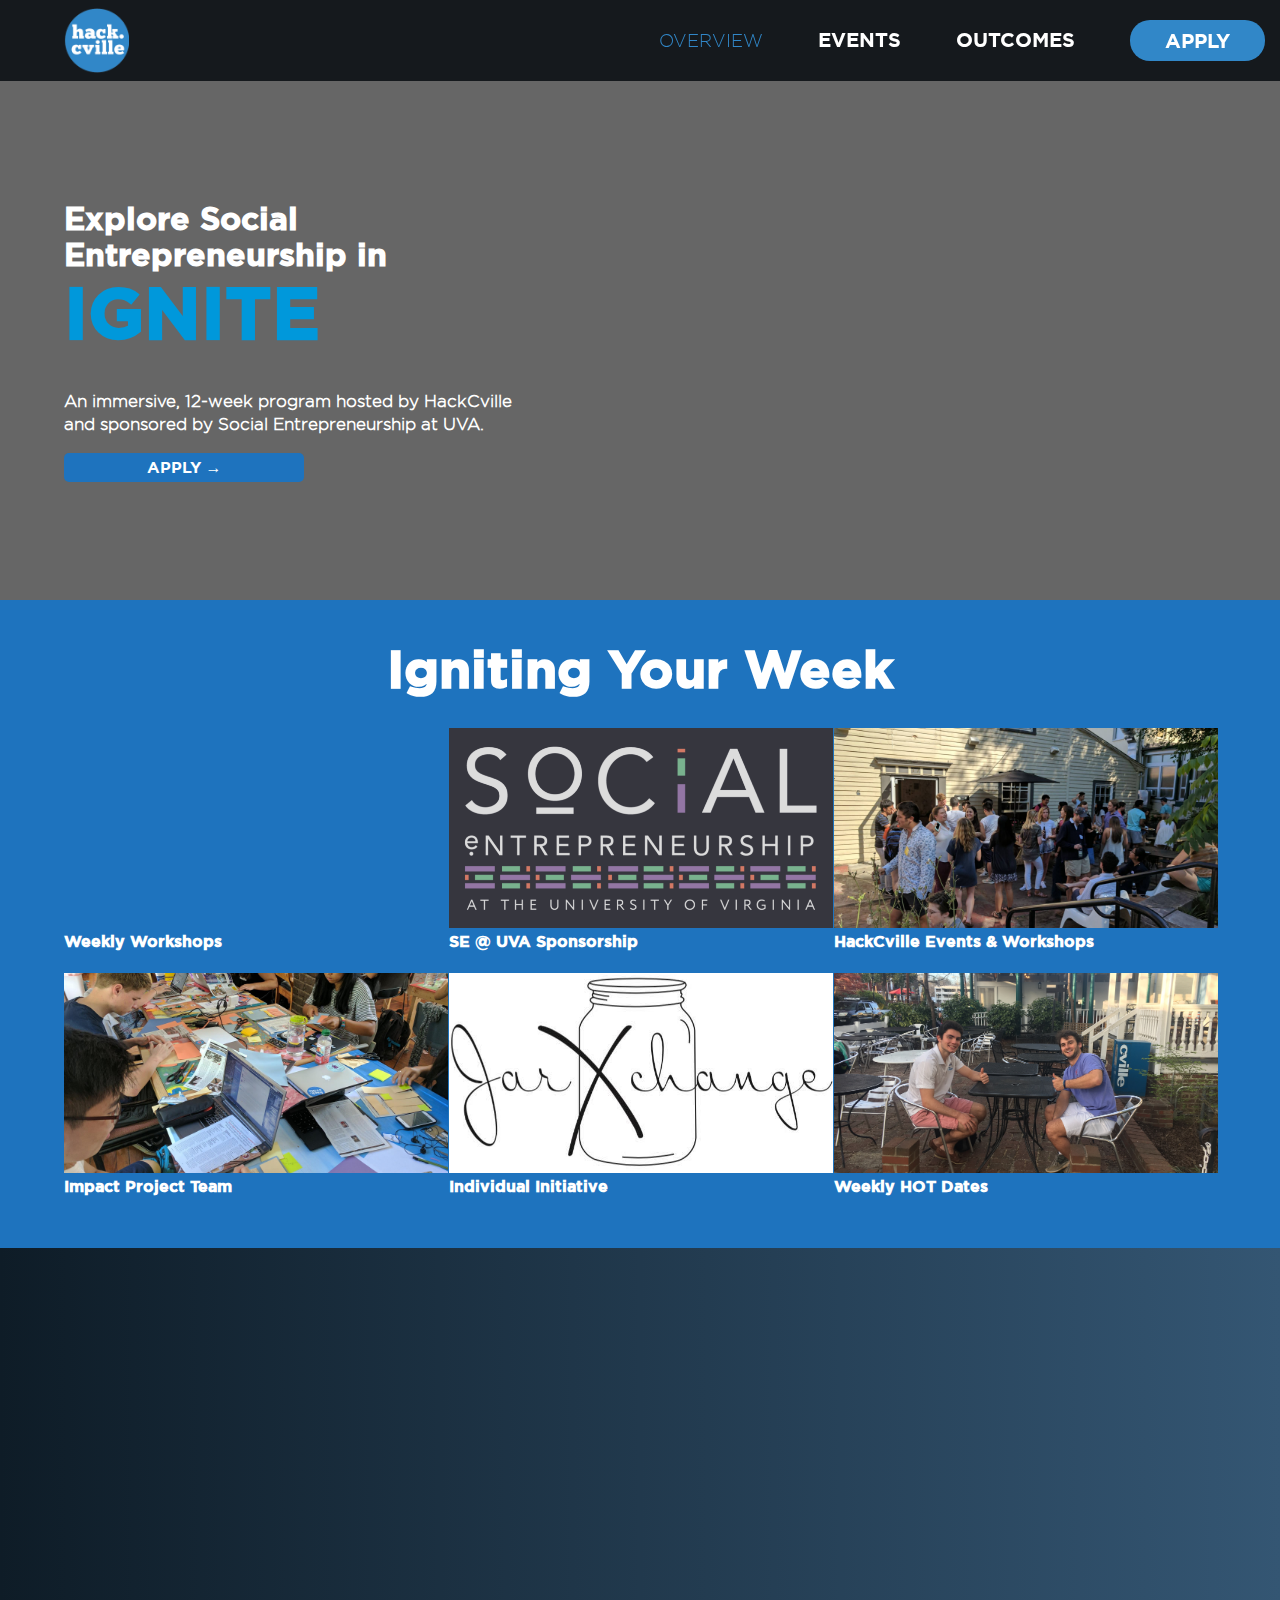
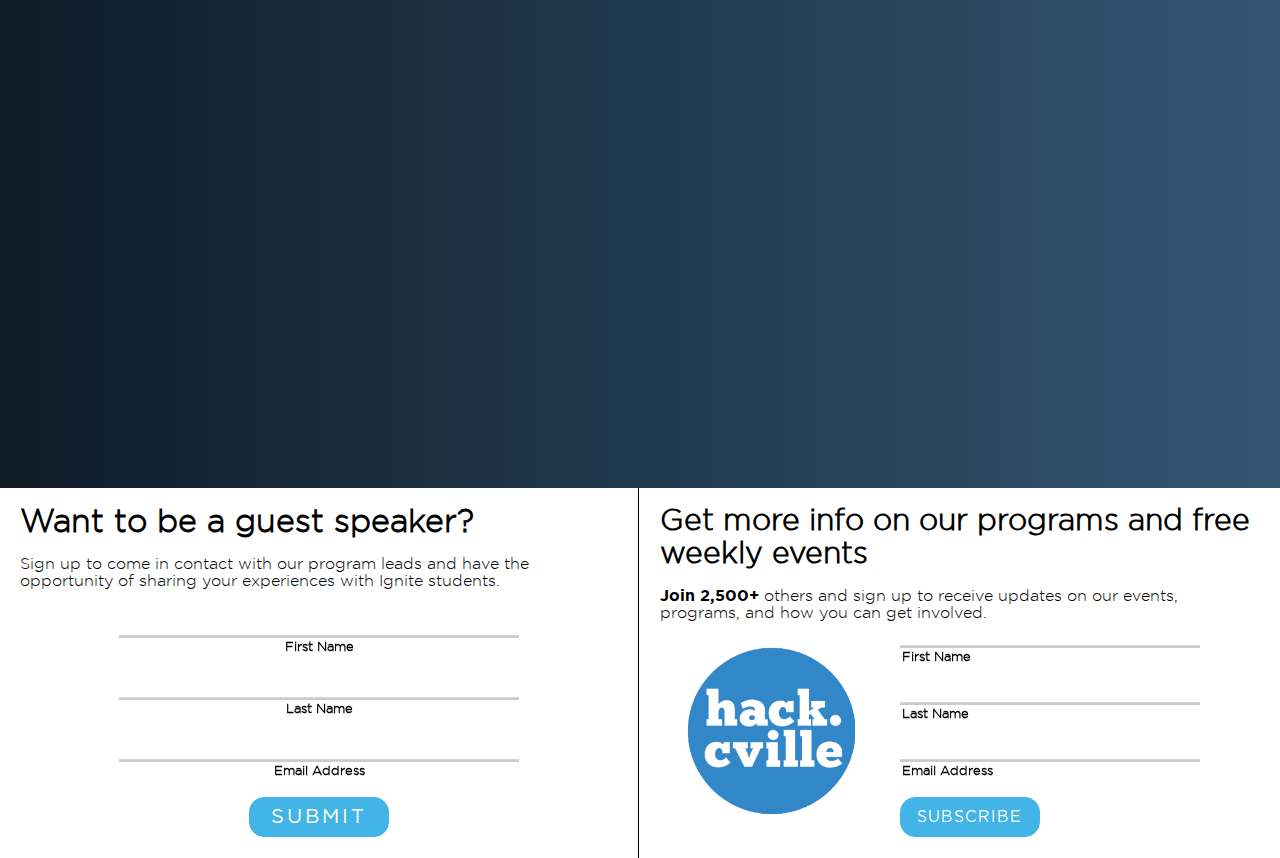
<file: index.html>
<!DOCTYPE html>
<html>
<head>
	<meta charset="UTF-8" />
	<meta name="viewport" content="width=device-width, initial-scale=1">
	<link rel='stylesheet' href='styles.css' type='text/css' />
	<script src="https://ajax.googleapis.com/ajax/libs/jquery/2.1.1/jquery.min.js"></script>
	<script src="https://maxcdn.bootstrapcdn.com/bootstrap/3.3.7/js/bootstrap.min.js"></script>
	<script src="animations.js"></script>
	<title>Ignite: HackCville's Social Entrepreneurship Program</title>
	<meta name="keywords" content="hackcville Ignite social entrepreneurship program school education startup industry experience expertise career SE@UVA charlottesville cville uva virginia university">
	<meta name="description" content="HackCville and SE@UVA join forces to host an immersive 12 week social entrepreneurship program.">
	<meta property="og:title" content="Interested in Social Entrepreneurship? Apply for Ignite!" />
	<meta property="og:type" content="website" />
	<meta property="og:url" content="https://www.wireframewebsites.com/dorfriedman/ignite/"/>
	<meta property="og:image" content="http://1qjqp144udvjh172yr0eqox1.wpengine.netdna-cdn.com/wp-content/uploads/2014/05/IMG_0220-e1483457052138.jpg">
	<meta property="og:image:width" content = "2449" />
	<meta property="og:image:height" content = "1663" />
	<script>
		  (function(i,s,o,g,r,a,m){i['GoogleAnalyticsObject']=r;i[r]=i[r]||function(){
		  (i[r].q=i[r].q||[]).push(arguments)},i[r].l=1*new Date();a=s.createElement(o),
		  m=s.getElementsByTagName(o)[0];a.async=1;a.src=g;m.parentNode.insertBefore(a,m)
		  })(window,document,'script','https://www.google-analytics.com/analytics.js','ga');

		  ga('create', 'UA-100958819-1', 'auto');
		  ga('send', 'pageview');	

	</script>

</head>
<body>
	<ul class="navbar">
		<li style="float: left"><a href="http://hackcville.com/" class="logo"></a></li>
		<li class="tabs"><button class="applybtn" onClick="parent.location='apply.html'"><span class="text">APPLY</span></button></li>
		<li class="tabs"><button class="navbuttons" onClick="parent.location='alumni.html'"><span class="text">OUTCOMES</span></button></li>
		<li class="tabs"><button class="navbuttons" onClick="parent.location='events.html'"><span class="text">EVENTS</span></button></li>
		<li class="tabs"><button class="navbuttons" onClick="parent.location='index.html'"><span class="text"><span class="blue-link">OVERVIEW</span></span></button></li>
		<li name="ddn" class="dropdown"><button class="dropbtn"></button><div class="content"><a href="index.html">OVERVIEW</a><a href="events.html">EVENTS</a><a href="alumni.html">OUTCOMES</a><a href="apply.html">APPLY</a></div></li>
	</ul>
	<div class="overlay"></div>
	<div class="home"></div>
	<div class="container hero">
		<div class="grid__col grid__col--5-of-12 title-main">
			<h1 class="hero-title">Explore Social<br>Entrepreneurship in<br><span class=strong>Ignite</span></h1>
			<h3>An immersive, 12-week program hosted by HackCville and sponsored by Social Entrepreneurship at UVA.</h3>
			<a class="applyref" href="apply.html"><div class="apply-button big">
				apply &#8594;
			</div></a>
		</div>
	</div>


	  <div class="curriculum">
	<div class="container sixDesc">
		<div class="grid__col grid__col--3-of-5 grid__col--centered">
			<h1 class="curriculum-title">Igniting Your Week</h1>
		</div>

		<div class="grid__col grid__col--1-of-3 row-image one-a">
			<span class="text-content"><span>Spend time each week learning from inspiring student leaders and guest lecturers. Meet the instructors &#8594;</span></span>
			<h4 class="row-caption">Weekly Workshops</h4>
		</div>
		<div class="grid__col grid__col--1-of-3 row-image two-a">
			<span class="text-content"><span><a href="http://seatuva.org/">Events hosted through SE @ UVA are open to all of our students, during the semester you are required to attend at least one. Check out SE @ UVA &#8594;</a></span></span>
			<h4 class="row-caption">SE @ UVA Sponsorship</h4>
		</div>
		<div class="grid__col grid__col--1-of-3 row-image two-b">
			<span class="text-content"><span><a href="events.html">HackCville hosts multiple events each week on a huge variety of different topics. You are expected to attend two during the course, but why limit yourself! Check out HackCville Events &#8594;</a></span></span>
			<h4 class="row-caption">HackCville Events &#38; Workshops</h4>
		</div>
		<div class="grid__col grid__col--1-of-3 row-image one-b">
			<span class="text-content"><span>There are four designated project themes: the environment, food security, homelessness and health. Teams meet weekly and have the opportunity to present their work at the end of the semester.</span></span>
			<h4 class="row-caption">Impact Project Team</h4>
		</div>
		<div class="grid__col grid__col--1-of-3 row-image three-a">
			<span class="text-content"><span><a href="alumni.html">This part of the program is left entirely up to you! Find a way to give back to HackCville and your peers. Some ideas: host a workshop, plan a field trip, build something. See some examples &#8594;</a></span></span>
			<h4 class="row-caption">Individual Initiative</h4>
		</div>
		<div class="grid__col grid__col--1-of-3 row-image three-b">
			<span class="text-content"><span>What makes HackCville valuable to you are the people. You will meet with an assigned individual each week for a HOT date each week.</span></span>
			<h4 class="row-caption">Weekly HOT Dates</h4>
		</div>
	</div>
	</div>

	<div class="instrSect">
		<div class="headshot adam"></div>
		<div class="headshot kim"></div>
		<div class="headshot kendall"></div>
		<p class="instrNames adamTitle">Adam Ghazzawi</p>
		<p class="instrNames kimTitle">Kim Gollogly</p>
		<p class="instrNames kendallTitle">Kendall Jenkins</p>
		<p class="instrHeading">Meet Your<br>Instructors</p>
		<div class="textbox adamDesc"><span class="title">Program Lead</span><br><span class="subtitle">Managing Director for HackCville</span><br><br><br>Adam is a 4th-Year studying Leadership &amp; Public Policy and Middle Eastern Studies at UVA.<br><br>You can reach Adam at adam@hackcville.com.</div>
		<div class="textbox kimDesc"><span class="title">Assistant Instructor</span><br><br><br>Kim is a 4th-Year at UVA studying foreign affairs and social entrepreneurship. Kim graduated HackCville's Hustle program in Spring 2015.</div>
		<div class="textbox kendallDesc"><span class="title">Assistant Instructor</span><br><br><br>Kendall is a 4th-Year studying religious studies and social entrepreneurship at UVA. Kendall graduated HackCville's Hustle program in Fall 2015.</div>
	</div>
	<div class="footer">
		<div class="grid__col grid__col--1-of-2 footLeft"><h1 class="lHeader">Want to be a guest speaker?</h1><br><span class="footText">Sign up to come in contact with our program leads and have the opportunity of sharing your experiences with Ignite students.</span>
		<form class="lform" action="#">
			<span class="input1 input--isao">
				<input class="input__field1 input__field--isao" type="text" id="input-38" />
				<label class="input__label input__label--isao1" for="input-38" data-content="First Name">
					<span class="input__label-content input__label-content--isao1">First Name</span>
				</label>
			</span>
			<span class="input1 input--isao">
				<input class="input__field1 input__field--isao" type="text" id="input-38" />
				<label class="input__label input__label--isao1" for="input-38" data-content="Last Name">
					<span class="input__label-content input__label-content--isao1">Last Name</span>
				</label>
			</span>
			<span class="input1 input--isao">
				<input class="input__field1 input__field--isao" type="text" id="input-38" />
				<label class="input__label input__label--isao1" for="input-38" data-content="Email Address">
					<span class="input__label-content input__label-content--isao1">Email Address</span>
				</label>
			</span>
			<button type="button" class="otherProgButton centered"><span class="submitText">Submit</span><div class="check"></div></button>
		</form>
		</div>

		<div class="grid__col grid__col--1-of-2 footRight"><h1 class="rHeader">Get more info on our programs and free weekly events</h1><br><span class="footText"><span class="jointext">Join 2,500+</span> others and sign up to receive updates on our events, programs, and how you can get involved.</span>
		<div class="footlogo"></div>
		<form class="rform" action="#">
			<span class="input1 input--isao">
				<input class="input__field input__field--isao" type="text" id="input-38" />
				<label class="input__label input__label--isao" for="input-38" data-content="First Name">
					<span class="input__label-content input__label-content--isao">First Name</span>
				</label>
			</span>
			<span class="input1 input--isao">
				<input class="input__field input__field--isao" type="text" id="input-38" />
				<label class="input__label input__label--isao" for="input-38" data-content="Last Name">
					<span class="input__label-content input__label-content--isao">Last Name</span>
				</label>
			</span>
			<span class="input1 input--isao">
				<input class="input__field input__field--isao" type="text" id="input-38" />
				<label class="input__label input__label--isao" for="input-38" data-content="Email Address">
					<span class="input__label-content input__label-content--isao">Email Address</span>
				</label>
			</span>
			<button type="button" class="otherProgButton"><span class="submitText1">Subscribe</span><div class="check1"></div></button>
		</form>
		</div>
	</div>
</body>
</html>
</file>
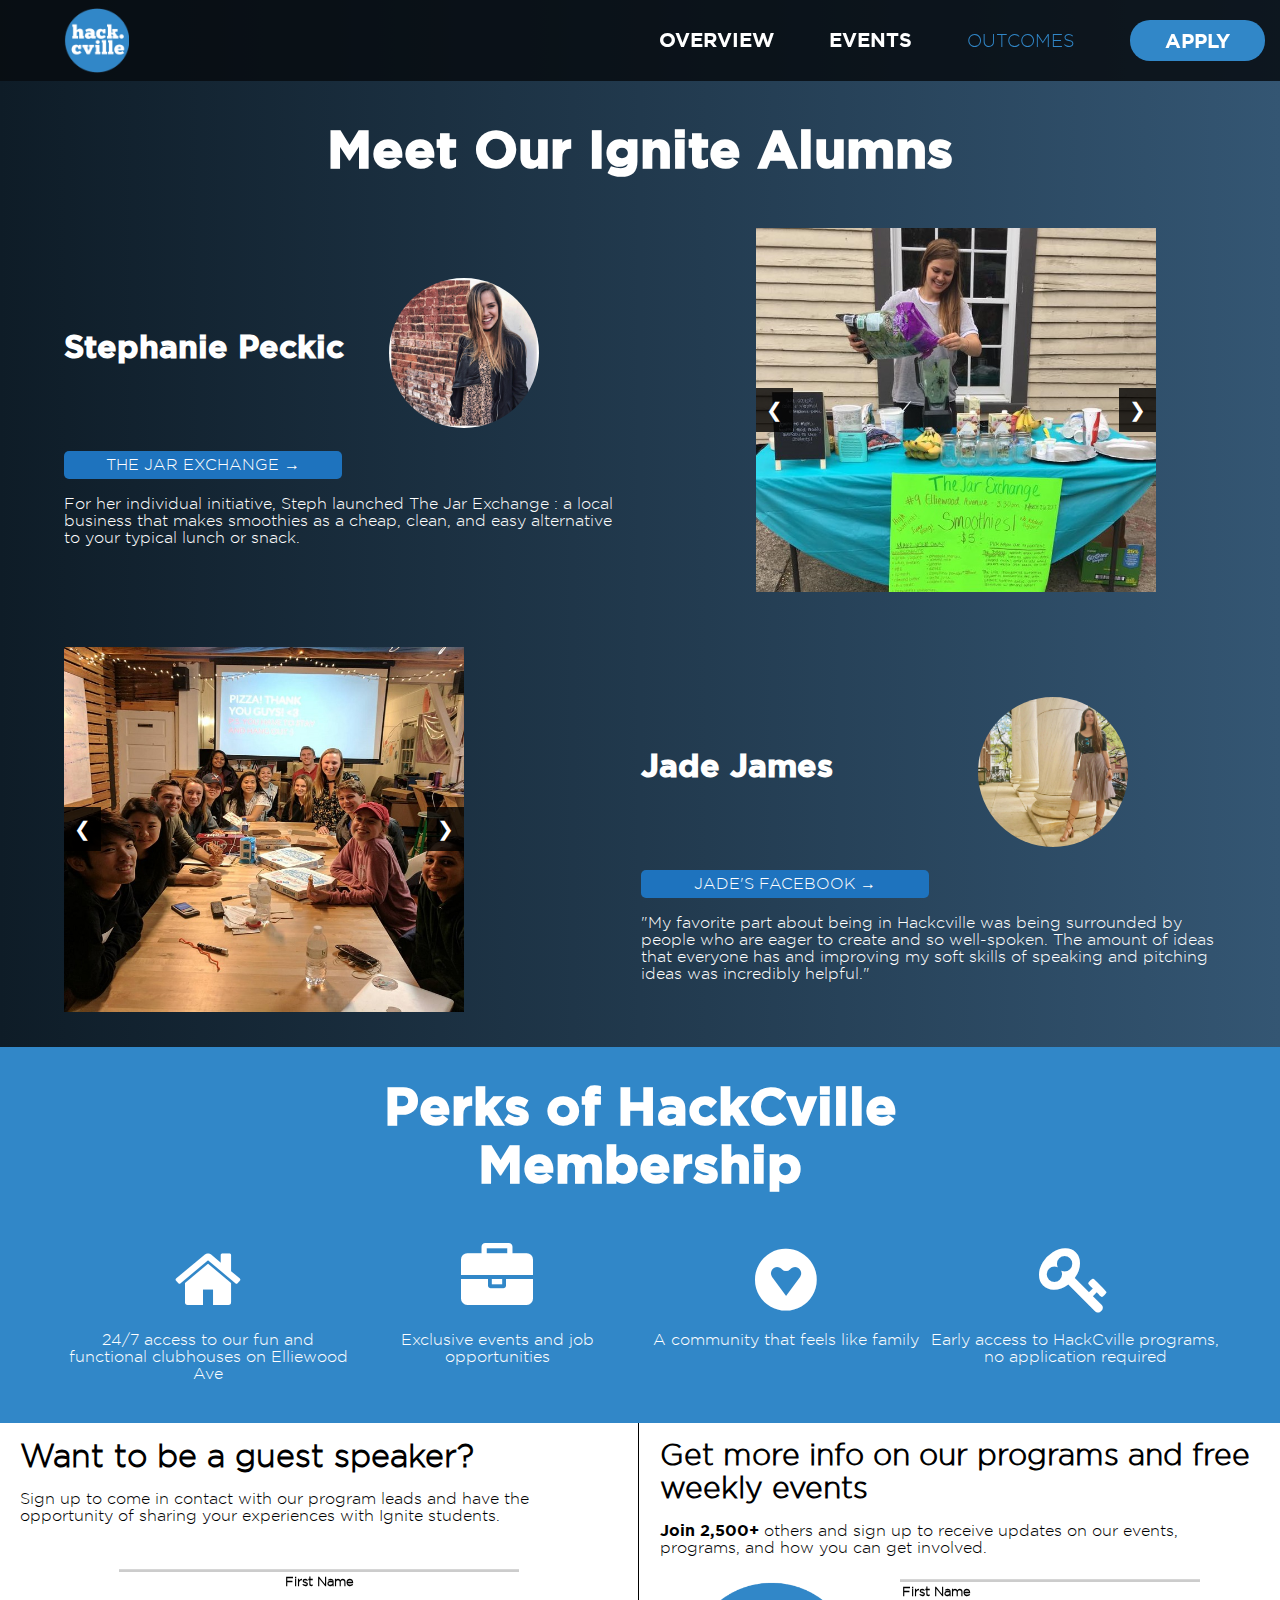
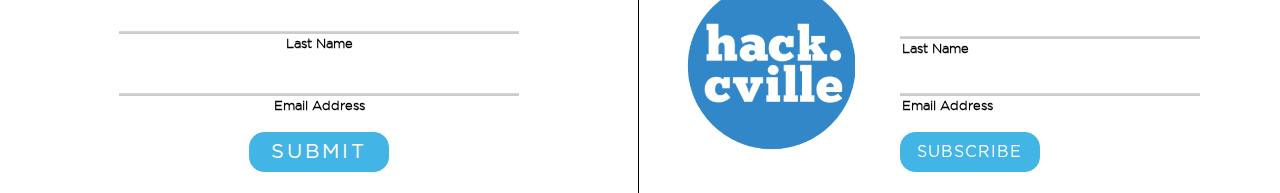
<file: alumni.html>
<!DOCTYPE html>
<html>
<head>
	<meta charset="UTF-8" />
	<link rel='stylesheet' href='styles.css' type='text/css' />
	<title>Ignite: HackCville's Social Entrepreneurship Program</title>
	<meta name="viewport" content="width=device-width, initial-scale=1">
	<link rel="stylesheet" href="https://cdnjs.cloudflare.com/ajax/libs/font-awesome/4.7.0/css/font-awesome.min.css">
	<script src="https://ajax.googleapis.com/ajax/libs/jquery/2.1.1/jquery.min.js"></script>
	<script src="https://maxcdn.bootstrapcdn.com/bootstrap/3.3.7/js/bootstrap.min.js"></script>
	<script src="animations.js"></script>
	<meta name="keywords" content="hackcville Ignite social entrepreneurship program school education startup industry experience expertise career SE@UVA charlottesville cville uva virginia university">
	<meta name="description" content="HackCville and SE@UVA join forces to host an immersive 12 week social entrepreneurship program.">
	<meta property="og:title" content="Interested in Social Entrepreneurship? Apply for Ignite!" />
	<meta property="og:type" content="website" />
	<meta property="og:url" content="https://www.wireframewebsites.com/dorfriedman/ignite/"/>
	<meta property="og:image" content="http://1qjqp144udvjh172yr0eqox1.wpengine.netdna-cdn.com/wp-content/uploads/2014/05/IMG_0220-e1483457052138.jpg">
	<meta property="og:image:width" content = "2449" />
	<meta property="og:image:height" content = "1663" />
	<script>
		  (function(i,s,o,g,r,a,m){i['GoogleAnalyticsObject']=r;i[r]=i[r]||function(){
		  (i[r].q=i[r].q||[]).push(arguments)},i[r].l=1*new Date();a=s.createElement(o),
		  m=s.getElementsByTagName(o)[0];a.async=1;a.src=g;m.parentNode.insertBefore(a,m)
		  })(window,document,'script','https://www.google-analytics.com/analytics.js','ga');

		  ga('create', 'UA-100958819-1', 'auto');
		  ga('send', 'pageview');

	</script>
</head>
<body>
	<ul class="navbar">
		<li style="float: left"><a href="http://hackcville.com/" class="logo"></a></li>
		<li class="tabs"><button class="applybtn" onClick="parent.location='apply.html'"><span class="text">APPLY</span></button></li>
		<li class="tabs"><button class="navbuttons" onClick="parent.location='alumni.html'"><span class="text"><span class="blue-link">OUTCOMES</span></span></button></li>
		<li class="tabs"><button class="navbuttons" onClick="parent.location='events.html'"><span class="text">EVENTS</span></button></li>
		<li class="tabs"><button class="navbuttons" onClick="parent.location='index.html'"><span class="text">OVERVIEW</span></button></li>
		<li class="dropdown"><button class="dropbtn"></button><div class="content"><a href="index.html">OVERVIEW</a><a href="events.html">EVENTS</a><a href="alumni.html">OUTCOMES</a><a href="apply.html">APPLY</a></div></li>
	</ul>

	<div class="alumni">
		<div class="container">
			<div class="grid__col grid__col--3-of-5 grid__col--centered">
				<h1 class="curriculum-title alumni-title">Meet Our Ignite Alumns</h1>
			</div>
			<div class="row-alumni">
				<div class="grid__col grid__col--1-of-2 row-item">
					
					<div class="grid__col grid__col--7-of-12 alumni-name">
						<h1 class="alum-name">Stephanie Peckic</h1>
					</div>
					<div class="grid__col grid__col--5-of-12 alumni-face">
						<img class="alum-face" src="images/steph.jpg"/>
					</div>
					<a class= "alumni-link" href="https://www.facebook.com/thejarexchange/">
						<div class="apply-button small">
							the jar exchange &#8594;
						</div>	
					</a>
					<p>For her individual initiative, Steph launched The Jar Exchange : a local business that makes smoothies as a cheap, clean, and easy alternative to your typical lunch or snack. 
					</p>	
				</div>
				<div class="grid__col grid__col--1-of-2 alumni-image alumni-image-one">
					<div class="carousel carousel-one;">
						<img class="row-alumni-img" src="images/jar-exchange.jpg"/>
						<img class="row-alumni-img" src="images/jar-exchange-2.jpg"/>
						<img class="row-alumni-img" src="images/jar-exchange-3.jpg"/>

						<button class="left-button slide-button" onclick="plusDivs(-1)">&#10094;</button>
  						<button class="right-button slide-button" onclick="plusDivs(1)">&#10095;</button>

						<script>
							var slideIndex = 1;
							showDivs(slideIndex);

							function plusDivs(n) {
							  showDivs(slideIndex += n);
							}

							function showDivs(n) {
							  var i;
							  var x = document.getElementsByClassName("row-alumni-img");
							  if (n > x.length) {slideIndex = 1}    
							  if (n < 1) {slideIndex = x.length}
							  for (i = 0; i < x.length; i++) {
							     x[i].style.display = "none";  
							  }
							  x[slideIndex-1].style.display = "block";  
							}
						</script>
					</div>
				</div>
			</div>

			<div class="row-alumni">
				
				<div class="grid__col grid__col--1-of-2 row-item jade-hidden">

					<div class="grid__col grid__col--7-of-12 alumni-name">
						<h1 class="alum-name">Jade James</h1>
					</div>

					<div class="grid__col grid__col--5-of-12 alumni-face">
						<img class="alum-face" src="images/jade.jpg"/>
					</div>
					
					<a class= "alumni-link" href="https://www.facebook.com/thejarexchange/">
						<div class="apply-button small">
							jade's facebook &#8594;
						</div>	
					</a>
					<p>"My favorite part about being in Hackcville was being surrounded by people who are eager to create and so well-spoken. The amount of ideas that everyone has and improving my soft skills of speaking and pitching ideas was incredibly helpful."
					</p>	
				</div>

				<div class="grid__col grid__col--1-of-2 alumni-image alumni-image-two">
					<div class="carousel carousel-two">
						<img class="row-alumni-img-two" src="images/team-dinner.jpg"/>
						<img class="row-alumni-img-two" src="images/bold-rock.jpg"/>
						<img class="row-alumni-img-two" src="images/member-mural.jpg"/>

						<button class="left-button slide-button" onclick="plusDivsTwo(-1)">&#10094;</button>
  						<button class="right-button slide-button" onclick="plusDivsTwo(1)">&#10095;</button>

						<script>
							var slideIndexTwo = 1;
							showDivsTwo(slideIndexTwo);

							function plusDivsTwo(n) {
							  showDivsTwo(slideIndexTwo += n);
							}

							function showDivsTwo(n) {
							  var i;
							  var x = document.getElementsByClassName("row-alumni-img-two");
							  if (n > x.length) {slideIndexTwo = 1}    
							  if (n < 1) {slideIndexTwo = x.length}
							  for (i = 0; i < x.length; i++) {
							     x[i].style.display = "none";  
							  }
							  x[slideIndexTwo-1].style.display = "block";  
							}
						</script>
					</div>
				</div>

				<div class="grid__col grid__col--1-of-2 row-item jade-shown">

					<div class="grid__col grid__col--7-of-12 alumni-name">
						<h1 class="alum-name">Jade James</h1>
					</div>

					<div class="grid__col grid__col--5-of-12 alumni-face">
						<img class="alum-face" src="images/jade.jpg"/>
					</div>
					
					<a class= "alumni-link" href="https://www.facebook.com/thejarexchange/">
						<div class="apply-button small">
							jade's facebook &#8594;
						</div>	
					</a>
					<p>"My favorite part about being in Hackcville was being surrounded by people who are eager to create and so well-spoken. The amount of ideas that everyone has and improving my soft skills of speaking and pitching ideas was incredibly helpful."
					</p>	
				</div>
			</div>
		
		</div>
	</div>


	<div class="membership-perks">
		<div class="container perks">
			<div class="grid__col grid__col--3-of-5 grid__col--centered">
				<h1 class="curriculum-title perktitle">Perks of HackCville Membership</h1>
			</div>

			<div class="grid__col grid__col--1-of-4 icon-holder">
				<i class="fa fa-home" aria-hidden="true" style="font-size: 72px;"></i>
				<p>
					24/7 access to our fun and functional clubhouses on Elliewood Ave
				</p>
			</div>
			<div class="grid__col grid__col--1-of-4 icon-holder">
				<i class="fa fa-briefcase" aria-hidden="true" style="font-size: 72px;"></i>
				<p>
					Exclusive events and job opportunities
				</p>
			</div>
			<div class="grid__col grid__col--1-of-4 icon-holder">
				<i class="fa fa-gratipay" aria-hidden="true" style="font-size: 72px;"></i>
				<p>
					A community that feels like family
				</p>
			</div>
			<div class="grid__col grid__col--1-of-4 icon-holder">
				<i class="fa fa-key" aria-hidden="true" style="font-size: 72px;"></i>
				<p>
					Early access to HackCville programs, no application required
				</p>
			</div>
		</div>
	</div>
	<div class="footer">
		<div class="grid__col grid__col--1-of-2 footLeft"><h1 class="lHeader">Want to be a guest speaker?</h1><br><span class="footText">Sign up to come in contact with our program leads and have the opportunity of sharing your experiences with Ignite students.</span>
		<form class="lform" action="#">
			<span class="input1 input--isao">
				<input class="input__field1 input__field--isao" type="text" id="input-38" />
				<label class="input__label input__label--isao1" for="input-38" data-content="First Name">
					<span class="input__label-content input__label-content--isao1">First Name</span>
				</label>
			</span>
			<span class="input1 input--isao">
				<input class="input__field1 input__field--isao" type="text" id="input-38" />
				<label class="input__label input__label--isao1" for="input-38" data-content="Last Name">
					<span class="input__label-content input__label-content--isao1">Last Name</span>
				</label>
			</span>
			<span class="input1 input--isao">
				<input class="input__field1 input__field--isao" type="text" id="input-38" />
				<label class="input__label input__label--isao1" for="input-38" data-content="Email Address">
					<span class="input__label-content input__label-content--isao1">Email Address</span>
				</label>
			</span>
			<button type="button" class="otherProgButton centered"><span class="submitText">Submit</span><div class="check"></div></button>
		</form>
		</div>

		<div class="grid__col grid__col--1-of-2 footRight"><h1 class="rHeader">Get more info on our programs and free weekly events</h1><br><span class="footText"><span class="jointext">Join 2,500+</span> others and sign up to receive updates on our events, programs, and how you can get involved.</span>
		<div class="footlogo"></div>
		<form class="rform" action="#">
			<span class="input1 input--isao">
				<input class="input__field input__field--isao" type="text" id="input-38" />
				<label class="input__label input__label--isao" for="input-38" data-content="First Name">
					<span class="input__label-content input__label-content--isao">First Name</span>
				</label>
			</span>
			<span class="input1 input--isao">
				<input class="input__field input__field--isao" type="text" id="input-38" />
				<label class="input__label input__label--isao" for="input-38" data-content="Last Name">
					<span class="input__label-content input__label-content--isao">Last Name</span>
				</label>
			</span>
			<span class="input1 input--isao">
				<input class="input__field input__field--isao" type="text" id="input-38" />
				<label class="input__label input__label--isao" for="input-38" data-content="Email Address">
					<span class="input__label-content input__label-content--isao">Email Address</span>
				</label>
			</span>
			<button type="button" class="otherProgButton"><span class="submitText1">Subscribe</span><div class="check1"></div></button>
		</form>
		</div>
	</div>
</body>
</html>
</file>
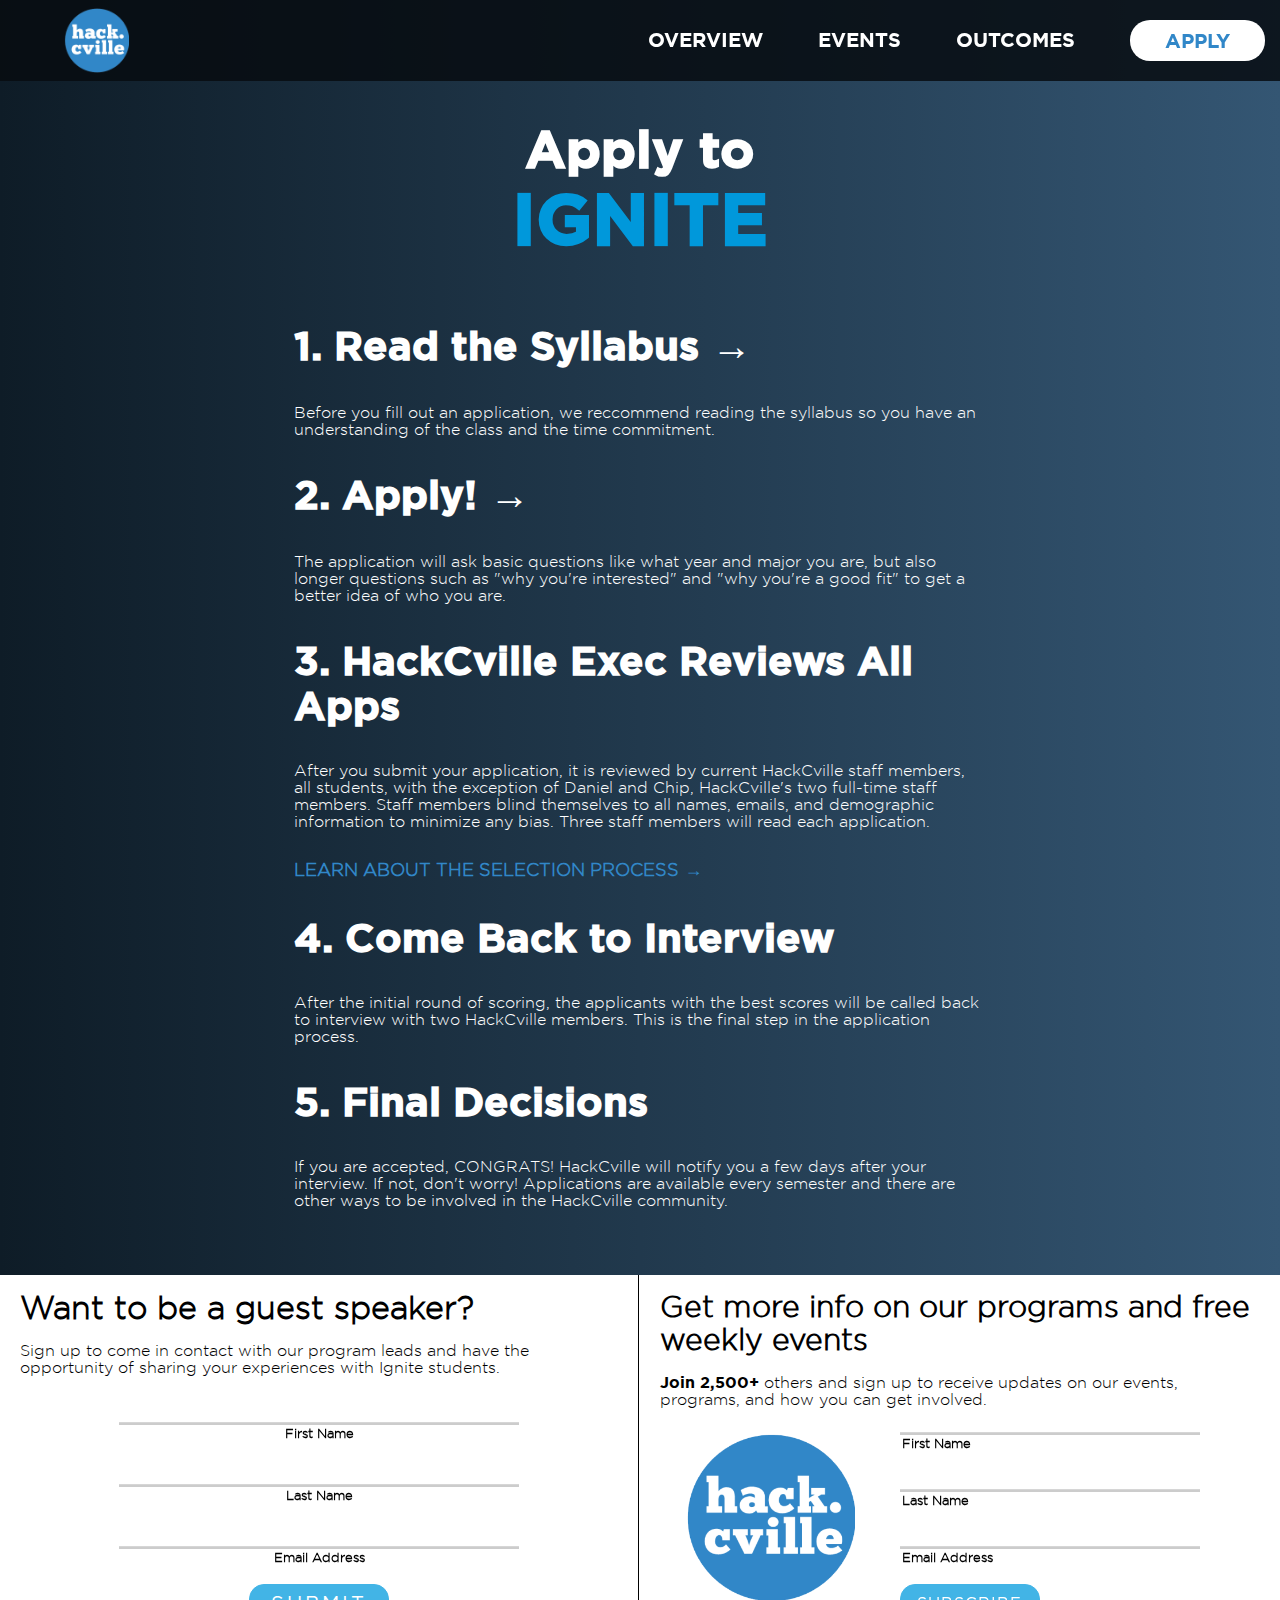
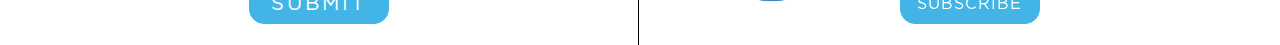
<file: apply.html>
<!DOCTYPE html>
<html>
<head>
	<meta charset="UTF-8" />
	<meta name="viewport" content="width=device-width, initial-scale=1">
	<link rel='stylesheet' href='styles.css' type='text/css' />
	<script src="https://ajax.googleapis.com/ajax/libs/jquery/2.1.1/jquery.min.js"></script>
	<script src="https://maxcdn.bootstrapcdn.com/bootstrap/3.3.7/js/bootstrap.min.js"></script>
	<script src="animations.js"></script>
	<title>Ignite: HackCville's Social Entrepreneurship Program</title>
	<meta name="keywords" content="hackcville Ignite social entrepreneurship program school education startup industry experience expertise career SE@UVA charlottesville cville uva virginia university">
	<meta name="description" content="HackCville and SE@UVA join forces to host an immersive 12 week social entrepreneurship program.">
	<meta property="og:title" content="Interested in Social Entrepreneurship? Apply for Ignite!" />
	<meta property="og:type" content="website" />
	<meta property="og:url" content="https://www.wireframewebsites.com/dorfriedman/ignite/"/>
	<meta property="og:image" content="http://1qjqp144udvjh172yr0eqox1.wpengine.netdna-cdn.com/wp-content/uploads/2014/05/IMG_0220-e1483457052138.jpg">
	<meta property="og:image:width" content = "2449" />
	<meta property="og:image:height" content = "1663" />
	<script>
		  (function(i,s,o,g,r,a,m){i['GoogleAnalyticsObject']=r;i[r]=i[r]||function(){
		  (i[r].q=i[r].q||[]).push(arguments)},i[r].l=1*new Date();a=s.createElement(o),
		  m=s.getElementsByTagName(o)[0];a.async=1;a.src=g;m.parentNode.insertBefore(a,m)
		  })(window,document,'script','https://www.google-analytics.com/analytics.js','ga');

		  ga('create', 'UA-100958819-1', 'auto');
		  ga('send', 'pageview');

	</script>

</head>
<body>
	<ul class="navbar">
		<li style="float: left"><a href="http://hackcville.com/" class="logo"></a></li>
		<li class="tabs"><button class="in-use" onClick="parent.location='apply.html'"><span class="text-inuse">APPLY</span></button></li>
		<li class="tabs"><button class="navbuttons" onClick="parent.location='alumni.html'"><span class="text">OUTCOMES</span></button></li>
		<li class="tabs"><button class="navbuttons" onClick="parent.location='events.html'"><span class="text">EVENTS</span></button></li>
		<li class="tabs"><button class="navbuttons" onClick="parent.location='index.html'"><span class="text">OVERVIEW</span></button></li>
		<li class="dropdown"><button class="dropbtn"></button><div class="content"><a href="index.html">OVERVIEW</a><a href="events.html">EVENTS</a><a href="alumni.html">OUTCOMES</a><a href="apply.html">APPLY</a></div></li>
	</ul>
	<div class="alumni apply">
		<div class="container">
			<div class="grid__col grid__col--3-of-5 grid__col--centered">
				<h1 class="curriculum-title alumni-title">Apply to <br> <span class="strong">Ignite</span></h1>
			</div>

			<div class="grid__col grid__col--3-of-5 grid__col--centered">
				<h2 class="apply-link apply-link-link"><a href="https://docs.google.com/document/d/1LRFWsl5Z4RnByt7dKv4CzkQ0zYlWG04XrO8KH7WSqQU/edit" target="_blank">1. Read the Syllabus &#8594;</a></h2>
				<p>Before you fill out an application, we reccommend reading the syllabus so you have an understanding of the class and the time commitment.</p>
			</div>

			<div class="grid__col grid__col--3-of-5 grid__col--centered">
				<h2 class="apply-link apply-link-link"><a href="https://hackcville.typeform.com/to/EVrGCf" target="_blank">2. Apply! &#8594;</a></h2>
				<p>The application will ask basic questions like what year and major you are, but also longer questions such as "why you're interested" and "why you're a good fit" to get a better idea of who you are.</p>
			</div>

			

			<div class="grid__col grid__col--3-of-5 grid__col--centered">
				<h2 class="apply-link">3. HackCville Exec Reviews All Apps</h2>
				<p>After you submit your application, it is reviewed by current HackCville staff members, all students, with the exception of Daniel and Chip, HackCville's two full-time staff members. Staff members blind themselves to all names, emails, and demographic information to minimize any bias. Three staff members will read each application.</p>
				<a href="http://thepioneer.co/2017/02/02/behind-the-scenes-of-hackcvilles-application-process/" target="_blank"><h5 class="blue-link">Learn about the Selection Process &#8594;</h5></a>
			</div>

			<div class="grid__col grid__col--3-of-5 grid__col--centered">
				<h2 class="apply-link">4. Come Back to Interview</h2>
				<p>After the initial round of scoring, the applicants with the best scores will be called back to interview with two HackCville members. This is the final step in the application process.</p>
			</div>

			<div class="grid__col grid__col--3-of-5 grid__col--centered">
				<h2 class="apply-link">5. Final Decisions</h2>
				<p>If you are accepted, CONGRATS! HackCville will notify you a few days after your interview. If not, don't worry! Applications are available every semester and there are other ways to be involved in the HackCville community.</p>
			</div>

		</div>
	</div>
	<div class="footer">
		<div class="grid__col grid__col--1-of-2 footLeft"><h1 class="lHeader">Want to be a guest speaker?</h1><br><span class="footText">Sign up to come in contact with our program leads and have the opportunity of sharing your experiences with Ignite students.</span>
		<form class="lform" action="#">
			<span class="input1 input--isao">
				<input class="input__field1 input__field--isao" type="text" id="input-38" />
				<label class="input__label input__label--isao1" for="input-38" data-content="First Name">
					<span class="input__label-content input__label-content--isao1">First Name</span>
				</label>
			</span>
			<span class="input1 input--isao">
				<input class="input__field1 input__field--isao" type="text" id="input-38" />
				<label class="input__label input__label--isao1" for="input-38" data-content="Last Name">
					<span class="input__label-content input__label-content--isao1">Last Name</span>
				</label>
			</span>
			<span class="input1 input--isao">
				<input class="input__field1 input__field--isao" type="text" id="input-38" />
				<label class="input__label input__label--isao1" for="input-38" data-content="Email Address">
					<span class="input__label-content input__label-content--isao1">Email Address</span>
				</label>
			</span>
			<button type="button" class="otherProgButton centered"><span class="submitText">Submit</span><div class="check"></div></button>
		</form>
		</div>

		<div class="grid__col grid__col--1-of-2 footRight"><h1 class="rHeader">Get more info on our programs and free weekly events</h1><br><span class="footText"><span class="jointext">Join 2,500+</span> others and sign up to receive updates on our events, programs, and how you can get involved.</span>
		<div class="footlogo"></div>
		<form class="rform" action="#">
			<span class="input1 input--isao">
				<input class="input__field input__field--isao" type="text" id="input-38" />
				<label class="input__label input__label--isao" for="input-38" data-content="First Name">
					<span class="input__label-content input__label-content--isao">First Name</span>
				</label>
			</span>
			<span class="input1 input--isao">
				<input class="input__field input__field--isao" type="text" id="input-38" />
				<label class="input__label input__label--isao" for="input-38" data-content="Last Name">
					<span class="input__label-content input__label-content--isao">Last Name</span>
				</label>
			</span>
			<span class="input1 input--isao">
				<input class="input__field input__field--isao" type="text" id="input-38" />
				<label class="input__label input__label--isao" for="input-38" data-content="Email Address">
					<span class="input__label-content input__label-content--isao">Email Address</span>
				</label>
			</span>
			<button type="button" class="otherProgButton"><span class="submitText1">Subscribe</span><div class="check1"></div></button>
		</form>
		</div>
	</div>
</body>
</html>
</file>
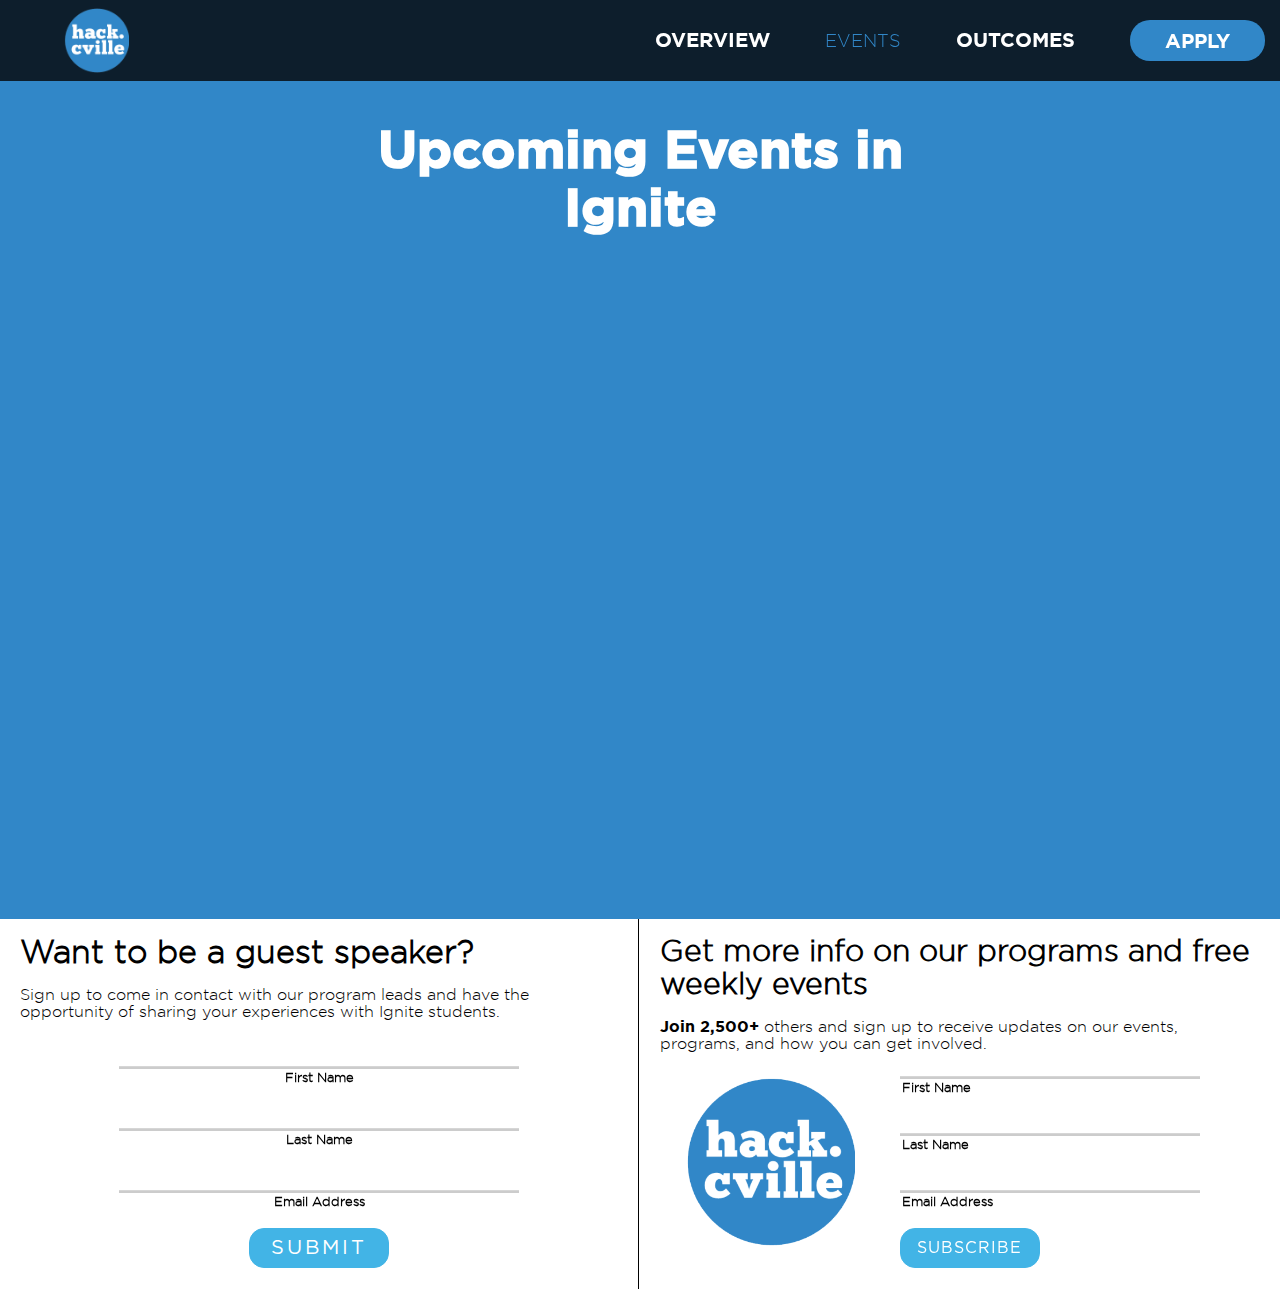
<file: events.html>
<!DOCTYPE html>
<html>
<head>
	<meta charset="UTF-8" />
	<meta name="viewport" content="width=device-width, initial-scale=1">
	<link rel='stylesheet' href='styles.css' type='text/css' />
	<script src="https://ajax.googleapis.com/ajax/libs/jquery/2.1.1/jquery.min.js"></script>
	<script src="https://maxcdn.bootstrapcdn.com/bootstrap/3.3.7/js/bootstrap.min.js"></script>
	<script src="animations.js"></script>
	<title>Ignite: HackCville's Social Entrepreneurship Program</title>
	<meta name="keywords" content="hackcville Ignite social entrepreneurship program school education startup industry experience expertise career SE@UVA charlottesville cville uva virginia university">
	<meta name="description" content="HackCville and SE@UVA join forces to host an immersive 12 week social entrepreneurship program.">
	<meta property="og:title" content="Interested in Social Entrepreneurship? Apply for Ignite!" />
	<meta property="og:type" content="website" />
	<meta property="og:url" content="https://www.wireframewebsites.com/dorfriedman/ignite/"/>
	<meta property="og:image" content="http://1qjqp144udvjh172yr0eqox1.wpengine.netdna-cdn.com/wp-content/uploads/2014/05/IMG_0220-e1483457052138.jpg">
	<meta property="og:image:width" content = "2449" />
	<meta property="og:image:height" content = "1663" />
	<script>
		  (function(i,s,o,g,r,a,m){i['GoogleAnalyticsObject']=r;i[r]=i[r]||function(){
		  (i[r].q=i[r].q||[]).push(arguments)},i[r].l=1*new Date();a=s.createElement(o),
		  m=s.getElementsByTagName(o)[0];a.async=1;a.src=g;m.parentNode.insertBefore(a,m)
		  })(window,document,'script','https://www.google-analytics.com/analytics.js','ga');

		  ga('create', 'UA-100958819-1', 'auto');
		  ga('send', 'pageview');

	</script>
</head>
<body>
	<ul class="navbar">
		<li style="float: left"><a href="http://hackcville.com/" class="logo"></a></li>
		<li class="tabs"><button class="applybtn" onClick="parent.location='apply.html'"><span class="text">APPLY</span></button></li>
		<li class="tabs"><button class="navbuttons" onClick="parent.location='alumni.html'"><span class="text">OUTCOMES</span></button></li>
		<li class="tabs"><button class="navbuttons" onClick="parent.location='events.html'"><span class="text"><span class="blue-link">EVENTS</span></span></button></li>
		<li class="tabs"><button class="navbuttons" onClick="parent.location='index.html'"><span class="text">OVERVIEW</span></button></li>
		<li class="dropdown"><button class="dropbtn"></button><div class="content"><a href="index.html">OVERVIEW</a><a href="events.html">EVENTS</a><a href="alumni.html">OUTCOMES</a><a href="apply.html">APPLY</a></div></li>
	</ul>
	<div class="membership-perks events">
		<div class="container">
			<div class="grid__col grid__col--3-of-5 grid__col--centered">
				<h1 class="curriculum-title alumni-title">Upcoming Events in Ignite</h1>
			</div>
			<div class="calendar">
				<iframe style="border-width: 0;, width: 100%;" src="https://calendar.google.com/calendar/embed?title=HackCville%27s%20Public%20Events&amp;height=600&amp;wkst=1&amp;bgcolor=%23FFFFFF&amp;src=0lflh5jr6utjuaak3573vr2hm8%40group.calendar.google.com&amp;color=%232F6309&amp;ctz=America%2FNew_York" width="800" height="600" frameborder="0" scrolling="no"></iframe>
			</div>
		</div>
	</div>
	<div class="footer">
		<div class="grid__col grid__col--1-of-2 footLeft"><h1 class="lHeader">Want to be a guest speaker?</h1><br><span class="footText">Sign up to come in contact with our program leads and have the opportunity of sharing your experiences with Ignite students.</span>
		<form class="lform" action="#">
			<span class="input1 input--isao">
				<input class="input__field1 input__field--isao" type="text" id="input-38" />
				<label class="input__label input__label--isao1" for="input-38" data-content="First Name">
					<span class="input__label-content input__label-content--isao1">First Name</span>
				</label>
			</span>
			<span class="input1 input--isao">
				<input class="input__field1 input__field--isao" type="text" id="input-38" />
				<label class="input__label input__label--isao1" for="input-38" data-content="Last Name">
					<span class="input__label-content input__label-content--isao1">Last Name</span>
				</label>
			</span>
			<span class="input1 input--isao">
				<input class="input__field1 input__field--isao" type="text" id="input-38" />
				<label class="input__label input__label--isao1" for="input-38" data-content="Email Address">
					<span class="input__label-content input__label-content--isao1">Email Address</span>
				</label>
			</span>
			<button type="button" class="otherProgButton centered"><span class="submitText">Submit</span><div class="check"></div></button>
		</form>
		</div>

		<div class="grid__col grid__col--1-of-2 footRight"><h1 class="rHeader">Get more info on our programs and free weekly events</h1><br><span class="footText"><span class="jointext">Join 2,500+</span> others and sign up to receive updates on our events, programs, and how you can get involved.</span>
		<div class="footlogo"></div>
		<form class="rform" action="#">
			<span class="input1 input--isao">
				<input class="input__field input__field--isao" type="text" id="input-38" />
				<label class="input__label input__label--isao" for="input-38" data-content="First Name">
					<span class="input__label-content input__label-content--isao">First Name</span>
				</label>
			</span>
			<span class="input1 input--isao">
				<input class="input__field input__field--isao" type="text" id="input-38" />
				<label class="input__label input__label--isao" for="input-38" data-content="Last Name">
					<span class="input__label-content input__label-content--isao">Last Name</span>
				</label>
			</span>
			<span class="input1 input--isao">
				<input class="input__field input__field--isao" type="text" id="input-38" />
				<label class="input__label input__label--isao" for="input-38" data-content="Email Address">
					<span class="input__label-content input__label-content--isao">Email Address</span>
				</label>
			</span>
			<button type="button" class="otherProgButton"><span class="submitText1">Subscribe</span><div class="check1"></div></button>
		</form>
		</div>
	</div>
</body>
</html>
</file>
<file: styles.css>
/* Code from Toast Below DO NOT TOUCH */

.grid {
  list-style: none;
  margin-left: -20px; }

.grid__col--2-of-2, .grid__col--3-of-3, .grid__col--4-of-4, .grid__col--5-of-5, .grid__col--6-of-6, .grid__col--8-of-8, .grid__col--12-of-12 {
  width: 100%; }

.grid__col--1-of-2, .grid__col--2-of-4, .grid__col--3-of-6, .grid__col--4-of-8, .grid__col--6-of-12 {
  width: 50%; }

.grid__col--1-of-3, .grid__col--2-of-6, .grid__col--4-of-12 {
  width: 33.33333%; }

.grid__col--2-of-3, .grid__col--4-of-6, .grid__col--8-of-12 {
  width: 66.66667%; }

.grid__col--1-of-4, .grid__col--2-of-8, .grid__col--3-of-12 {
  width: 25%; }

.grid__col--3-of-4, .grid__col--6-of-8, .grid__col--9-of-12 {
  width: 75%; }

.grid__col--push-2-of-2, .grid__col--push-3-of-3, .grid__col--push-4-of-4, .grid__col--push-5-of-5, .grid__col--push-6-of-6, .grid__col--push-8-of-8, .grid__col--push-12-of-12 {
  margin-left: 100%; }

.grid__col--push-1-of-2, .grid__col--push-2-of-4, .grid__col--push-3-of-6, .grid__col--push-4-of-8, .grid__col--push-6-of-12 {
  margin-left: 50%; }

.grid__col--push-1-of-3, .grid__col--push-2-of-6, .grid__col--push-4-of-12 {
  margin-left: 33.33333%; }

.grid__col--push-2-of-3, .grid__col--push-4-of-6, .grid__col--push-8-of-12 {
  margin-left: 66.66667%; }

.grid__col--push-1-of-4, .grid__col--push-2-of-8, .grid__col--push-3-of-12 {
  margin-left: 25%; }

.grid__col--push-3-of-4, .grid__col--push-6-of-8, .grid__col--push-9-of-12 {
  margin-left: 75%; }

.grid__col--pull-2-of-2, .grid__col--pull-3-of-3, .grid__col--pull-4-of-4, .grid__col--pull-5-of-5, .grid__col--pull-6-of-6, .grid__col--pull-8-of-8, .grid__col--pull-12-of-12 {
  margin-left: -100%; }

.grid__col--pull-1-of-2, .grid__col--pull-2-of-4, .grid__col--pull-3-of-6, .grid__col--pull-4-of-8, .grid__col--pull-6-of-12 {
  margin-left: -50%; }

.grid__col--pull-1-of-3, .grid__col--pull-2-of-6, .grid__col--pull-4-of-12 {
  margin-left: -33.33333%; }

.grid__col--pull-2-of-3, .grid__col--pull-4-of-6, .grid__col--pull-8-of-12 {
  margin-left: -66.66667%; }

.grid__col--pull-1-of-4, .grid__col--pull-2-of-8, .grid__col--pull-3-of-12 {
  margin-left: -25%; }

.grid__col--pull-3-of-4, .grid__col--pull-6-of-8, .grid__col--pull-9-of-12 {
  margin-left: -75%; }

.grid__col--1-of-5 {
  width: 20%; }

.grid__col--push-1-of-5 {
  margin-left: 20%; }

.grid__col--pull-1-of-5 {
  margin-left: -20%; }

.grid__col--2-of-5 {
  width: 40%; }

.grid__col--push-2-of-5 {
  margin-left: 40%; }

.grid__col--pull-2-of-5 {
  margin-left: -40%; }

.grid__col--3-of-5 {
  width: 60%; }

.grid__col--push-3-of-5 {
  margin-left: 60%; }

.grid__col--pull-3-of-5 {
  margin-left: -60%; }

.grid__col--4-of-5 {
  width: 80%; }

.grid__col--push-4-of-5 {
  margin-left: 80%; }

.grid__col--pull-4-of-5 {
  margin-left: -80%; }

.grid__col--1-of-6 {
  width: 16.66667%; }

.grid__col--push-1-of-6 {
  margin-left: 16.66667%; }

.grid__col--pull-1-of-6 {
  margin-left: -16.66667%; }

.grid__col--5-of-6 {
  width: 83.33333%; }

.grid__col--push-5-of-6 {
  margin-left: 83.33333%; }

.grid__col--pull-5-of-6 {
  margin-left: -83.33333%; }

.grid__col--1-of-8 {
  width: 12.5%; }

.grid__col--push-1-of-8 {
  margin-left: 12.5%; }

.grid__col--pull-1-of-8 {
  margin-left: -12.5%; }

.grid__col--3-of-8 {
  width: 37.5%; }

.grid__col--push-3-of-8 {
  margin-left: 37.5%; }

.grid__col--pull-3-of-8 {
  margin-left: -37.5%; }

.grid__col--5-of-8 {
  width: 62.5%; }

.grid__col--push-5-of-8 {
  margin-left: 62.5%; }

.grid__col--pull-5-of-8 {
  margin-left: -62.5%; }

.grid__col--7-of-8 {
  width: 87.5%; }

.grid__col--push-7-of-8 {
  margin-left: 87.5%; }

.grid__col--pull-7-of-8 {
  margin-left: -87.5%; }

.grid__col--1-of-12 {
  width: 8.33333%; }

.grid__col--push-1-of-12 {
  margin-left: 8.33333%; }

.grid__col--pull-1-of-12 {
  margin-left: -8.33333%; }

.grid__col--2-of-12 {
  width: 16.66667%; }

.grid__col--push-2-of-12 {
  margin-left: 16.66667%; }

.grid__col--pull-2-of-12 {
  margin-left: -16.66667%; }

.grid__col--5-of-12 {
  width: 41.66667%; }

.grid__col--push-5-of-12 {
  margin-left: 41.66667%; }

.grid__col--pull-5-of-12 {
  margin-left: -41.66667%; }

.grid__col--7-of-12 {
  width: 58.33333%; }

.grid__col--push-7-of-12 {
  margin-left: 58.33333%; }

.grid__col--pull-7-of-12 {
  margin-left: -58.33333%; }

.grid__col--10-of-12 {
  width: 83.33333%; }

.grid__col--push-10-of-12 {
  margin-left: 83.33333%; }

.grid__col--pull-10-of-12 {
  margin-left: -83.33333%; }

.grid__col--11-of-12 {
  width: 91.66667%; }

.grid__col--push-11-of-12 {
  margin-left: 91.66667%; }

.grid__col--pull-11-of-12 {
  margin-left: -91.66667%; }

.grid__col {
  box-sizing: border-box;
  display: inline-block;
  margin-right: -.25em;
  min-height: 1px;
  /*padding-left: 20px;*/
  vertical-align: top; }
  @media (max-width: 900px) and (min-width: 480px) {
    .grid__col[class*="grid__col--m-"] {
      display: inline-block;
      margin-right: -.24em; }
    .grid__col.grid__col--m-1-of-2, .grid__col.grid__col--m-2-of-4 {
      width: 50%; }
    .grid__col.grid__col--m-1-of-3 {
      width: 33.33333%; }
    .grid__col.grid__col--m-2-of-3 {
      width: 66.66667%; }
    .grid__col.grid__col--m-1-of-4 {
      width: 25%; }
    .grid__col.grid__col--m-3-of-4 {
      width: 75%; } }
  @media (max-width: 480px) {
    .grid__col[class*="grid__col--s-"] {
      display: inline-block;
      margin-right: -.24em; }
    .grid__col.grid__col--s-1-of-2, .grid__col.grid__col--s-2-of-4 {
      width: 50%; }
    .grid__col.grid__col--s-1-of-3 {
      width: 33.33333%; }
    .grid__col.grid__col--s-2-of-3 {
      width: 66.66667%; }
    .grid__col.grid__col--s-1-of-4 {
      width: 25%; }
    .grid__col.grid__col--s-3-of-4 {
      width: 75%; } }

.grid__col--centered {
  display: block;
  margin-left: auto;
  margin-right: auto; }

.grid__col--d-first {
  float: left; }

.grid__col--d-last {
  float: right; }

.grid--no-gutter {
  margin-left: 0;
  width: 100%; }
  .grid--no-gutter .grid__col {
    padding-left: 0; }
  .grid--no-gutter .grid__col--span-all {
    margin-left: 0;
    width: 100%; }

.grid__col--ab {
  vertical-align: bottom; }

.grid__col--am {
  vertical-align: middle; }

/* code from Toast above DO NOT TOUCH*/


body{
  display: block;
  margin: 0;
  padding: 0;
  font-family: 'GothamBold';
  color: white;
}

.navbar {
	width: 100%;
	list-style-type: none;
	margin: 0;
	padding: 0;
	border-bottom: black;
	background-color: rgba(7, 12, 16, 0.85);
	position: fixed;
	z-index: 20;
}
li {
	float: right;
}
.logo {
	width: 65px;
	background-image: url("hcvlogo.png");
	background-size: cover;
	height: 65px;
	margin-left: 5%;
	position: absolute;
	margin-top: 8px;
	cursor: pointer;
	z-index: 21;
	transition: all 0.13s ease-in-out;
}
.logo:hover {
	transform: scale(1.05);
}
button {
	margin: 14px 0;
	position: relative;
	font-family: 'GothamBold';
	border: none;
	font-size: 20px;
	padding: 14px 55px 14px 0;
	background-color: transparent;
	transition: all 0.13s ease-in-out;
}
button:focus {
	outline: 0;
}
.applybtn {
	background-color: #3187C8;
	border-radius: 20px;
	margin: 20px 15px 20px 0;
	padding: 9px 35px;
	transition: all 0.13s ease-in-out;
}

.in-use {
  background-color: white;
  color: #3187C8;
  border-radius: 20px;
  margin: 20px 15px 20px 0;
  padding: 9px 35px;
  transition: all 0.13s ease-in-out;
}

.applybtn:hover .text {
	color: white;
}
.applybtn:hover {
	background-color: #2277AA;
	cursor: pointer;
}
.tabs {
	display: inline-block;
}
.text {
	color: white;
	cursor: pointer;
	transition: all 0.13s ease-in-out;
}
.text-inuse{
  color: #3187C8;
  cursor: pointer;
  transition: all 0.13s ease-in-out;
}
.text:hover  {
	color: #609BDF;
}
h1{
  margin: 0;
}

.home{
  background-image: url("http://1qjqp144udvjh172yr0eqox1.wpengine.netdna-cdn.com/wp-content/uploads/2016/07/14589983_1537006319649037_8698250820981804628_o.jpg");
  background-repeat: no-repeat;
  background-position: center;
  height: 600px;
  position: absolute;
  left: 0;
  top: 0;
  width: 100%;
}


.overlay{
  background-color: rgba(0,0,0, .6);
  position: absolute;
  height: 600px;
  width: 100%;
  left: 0;
  top: 0;
  z-index: 1;
}

.container{
  width: 90%;
  margin: 0 auto;
  z-index: 10;
  position: relative;
}
.perks {
	padding-bottom: 25px;
}
.title-main{
  height: 600px;
  z-index: 10;
  padding-left: 0;
}

.hero-title{
  color: white;
  padding-top: 200px;
  z-index: 10;
}

.strong{
  color: #0098DB;
  font-size: 72px;
  text-transform: uppercase;
}

h3{
  font-family: 'GothamLight';
  padding-top: 20px;
  line-height: 23px;
  font-size: 17px;
}
.applyref {
	text-decoration: none;
}
.apply-button{
  background-color: #1E73BE;
  width: 50%;
  text-align: center;
  text-transform: uppercase;
  border-radius: 5px;
  padding-top: 5px;
  padding-bottom: 5px;
  color: white;
  transition: background-color 0.1s ease;
}

.apply-button:hover{
  background-color: white;
  color: #1E73BE;
}

.curriculum{
  background-color: #1E73BE;
  padding-bottom: 30px;
}

.curriculum-title{
  text-align: center;
  padding-top: 40px;
  font-size: 52px;
  padding-bottom: 30px;
}
.perktitle {
	padding-top: 30px;
	padding-bottom: 50px;
}
.row-image{
  height: 200px;
  background-repeat: no-repeat;
  background-position: center;
  background-size: cover;
  position: relative;
}

.one-b{
  margin-top: 45px;
  margin-bottom: 15px;
}

.three-b{
  margin-top: 45px;
  margin-bottom: 15px;
}
.three-a{
  margin-top: 45px;
  margin-bottom: 15px;

}

.row-caption{
  position: absolute;
  bottom: -22px;
  left: 0;
}

.small{
  font-family: 'GothamLight';
  margin-top: 20px;
}


span.text-content {
  background: rgba(0,0,0,0.8);
  color: white;
  display: table;
  height: 200px;
  left: 0;
  position: absolute;
  top: 0;
  width: 100%;
  opacity: 0;
}

span.text-content span {
  display: table-cell;
  text-align: left;
  vertical-align: middle;
  font-family: "GothamLight";
  margin: 0 auto;
  padding-left: 18px;
  padding-right: 18px;
}

.row-image:hover span.text-content{
  opacity: 1;
}

.one-a{
  background-image: url("http://1qjqp144udvjh172yr0eqox1.wpengine.netdna-cdn.com/wp-content/uploads/2014/05/Screen-Shot-2017-01-28-at-1.27.01-PM.jpg");
}

.two-a{
  background-image: url("images/se-logo.png");
}

.three-a{
  background-image: url("images/ind-init.jpg");
}

.one-b{
  background-image: url("images/impact-team.jpg");
}

.two-b{
  background-image: url("images/events.jpg");
}

.three-b{
  background-image: url("images/hot-date-new.jpg");
}


h4{
  margin: 0;
}

.alumni{
  background: linear-gradient(to left, #345673 , #0E1C27 );
}

.row-alumni{
  padding-top: 20px;
}
.row-alumni-img{
  width: 400px;
}

.row-alumni-img-two{
  width: 400px;
}


.alumni-image{
  text-align: center;
  margin-bottom: 35px;
}

p{
  font-family: "GothamLight";
}

a{
  text-decoration: none;
  color: white;
}

.alumni-title{
  padding-top: 120px;
}

.row-item{
  padding-right: 20px;
  padding-top: 50px;
}

.carousel{
  width: 400px;
  position: relative;
}

/*.carousel-one{
  margin-left: 50px;
}

.carousel-two{
  margin-right: 50px;
}*/

.row-alumni-image{
  margin-left: 20%;
  
}


.slide-button{
  display: inline-block;
  color: white;
  position: absolute;
  top: 40%;
  padding: 10px;
  background-color: rgba(0,0,0,.8);
}

.left-button{
  left: 0;
}

.right-button{
  right: 0;
}

.alumni-link{
  color: #1E73BE;
}

.alum-face{
  border-radius: 100%;
  width: 150px;
}

.alum-name{
  padding-top: 50px;
}

.apply{
  height: auto;
  padding-bottom: 50px;
}

.membership-perks{
  background-color: #3187C8;
}

.icon-holder{
  text-align: center;
}

.apply-link{
  text-align: left;
  font-size: 40px;
  margin:34px auto;
}

.blue-link{
  text-transform: uppercase;
  color: #3187C8;
  font-size: 18px;
  font-family: 'GothamLight';
}

.blue-link:hover{
  transform: scale(1.08);
}
.events{
  padding-bottom: 50px;
}

.dropdown {
	display: none;
}
.instrSect {
	width: 100%;
	background: linear-gradient(to left, #345673, #0E1C27);
	height: 665px;
	position: relative;
	padding: 20px 0 5px 0;
}
.headshot {
	position: absolute;
	background-size: cover;
	border-radius: 50%;
	border: 2px dotted #111E6C;
	z-index: 2;
}
.adam {
	background-image: url('adampic.png');
	width: 282px;
	height: 282px;
	top: 40px;
	left: 50%;
	margin-right: -50%;
	transform: translate(-50%, 0) scale(0);
	opacity: 0;
	transition: transform 0.33s ease;
}
.kim {
	background-image: url('kimpic.jpg');
	width: 230px;
	height: 230px;
	float: left;
	left: 18%;
	top: 360px;
	transform: scale(0);
	opacity: 0;
	transition: all 0.3s ease;
}
.kendall {
	background-image: url('kendallpic.jpg');
	width: 230px;
	height: 230px;
	float: right;
	right: 18%;
	top: 360px;
	transform: scale(0);
	opacity: 0;
	transition: all 0.3s ease;
}
.instrNames {
	position: absolute;
	font-family: 'ChunkFive';
	font-size: 27px;
	color: #A1CAF1;
	letter-spacing: 1px;
}
.adamTitle {
	top: 310px;
	left: 50%;
	margin-right: -50%;
	transform: translate(-50%, 0) scale(0);
	opacity: 0;
	transition: all 0.3s ease;
}
.kimTitle {
	top: 582px;
	float: left;
	left: 20%;
	transform: scale(0);
	opacity: 0;
	transition: all 0.3s ease;
}
.kendallTitle {
	top: 582px;
	float: right;
	right: 18.6%;
	transform: scale(0);
	opacity: 0;
	transition: all 0.3s ease;
}
.instrHeading {
	font-family: 'GothamBold';
	text-align: center;
	position: absolute;
	font-size: 75px;
	top: 330px;
	left: 50%;
	margin-right: -50%;
	transform: translate(-50%, 0) scale(0);
	opacity: 0;
	transition: all 0.3s ease;
}
.textbox {
	padding: 12px;
	border-radius: 10px;
	background-color: #1A1110;
	position: absolute;
	opacity: 0;
	transition: all 0.3s ease;
	font-size: 15px;
}
.adamDesc {
	top: 340px;
	border: 1px solid white;
	width: 330px;
	height: 220px;
	left: 50%;
	margin-right: -50%;
	transform: translate(-50%, 0);
	transition-delay: 0.2s;
}
.kimDesc {
	top: 115px;
	border: 1px solid white;
	width: 250px;
	height: 205px;
	float: left;
	left: 16.5%;
	transition-delay: 0.2s;
}
.kendallDesc {
	top: 115px;
	border: 1px solid white;
	width: 250px;
	height: 205px;
	float: right;
	right: 16.7%;
	transition-delay: 0.2s;
}
.adam:hover {
	transform: translate(-50%, 0) scale(1.08) !important;
}
.adam:hover ~ .adamDesc {
	opacity: 0.98;
	top: 382px;
	transition-delay: 0s;
}
.adam:hover ~ .adamTitle {
	top: 313px !important;
	color: #CFF1F4 !important;
	transform: translate(-50%, 0) scale(1.05) !important;
}
.kim:hover {
	transform: scale(1.08) !important;
}
.kim:hover ~ .kimDesc {
	opacity: 0.98;
	top: 90px;
}
.kim:hover ~ .kimTitle {
	color: #CFF1F4 !important;
	transform: scale(1.05) !important;
}
.kimDesc:hover {
	opacity: 0.98;
	top: 90px;
	transition-delay: 0s;
}
.kendall:hover {
	transform: scale(1.08) !important;
}
.kendall:hover ~ .kendallDesc {
	opacity: 0.98;
	top: 90px;
}
.kendall:hover ~ .kendallTitle {
	color: #CFF1F4;
	transform: scale(1.05) !important;
}
.kendallDesc:hover {
	opacity: 0.98;
	top: 90px;
	transition-delay: 0s;
}
.title {
	font-weight: bold;
	font-size: 35px;
}
.subtitle {
	font-weight: bold;
	font-size: 20px;
}
.footer {
	width: 99.9%;
	background-color: white;
	height: 370px;
	color: black;
	font-family: 'GothamLight';
}
.footLeft {
	padding: 15px 20px 0 20px;
	border-right: 1px solid black;
	height: 370px;
}
.footRight {
	padding: 15px 20px 0 20px;
	position: relative;
}
.rHeader {
	font-size: 30px;
}
.jointext {
	font-family: "GothamBold";
}
input:focus {
	outline: 0;
}
.calendar{
  text-align: center;
}
.footlogo {
	position: absolute;
	background-image: url("hcvlogo.png");
	background-size: cover;
	width: 170px;
	height: 170px;
	transform: translate(0, 25px);
	left: 7%;
}
.lform {
	position: relative;
	width: 400px;
	left: 50%;
	transform: translate(-50%, 0);
	margin-top: 12px;
}
.rform {
	position: relative;
	width: 300px;
	left: 65%;
	transform: translate(-50%, 0);
	margin-top: -5px;
}
.otherProgButton {
	border-radius: 15px;
	text-transform: uppercase;
	letter-spacing: 3px;
	color: #42B4E6;
	font-family: 'GothamBook';
	margin: 10px 0 0 0;
	padding: 0;
	width: 140px;
	height: 40px;
	background: #42B4E6;
	border: 1px solid #42B4E6;
	color: #FFF;
	overflow: hidden;
	transition: all 0.5s ease;
	cursor: pointer;
}
.centered {
	left: 50%;
	transform: translate(-50%, 0);
}
.check {
	background-image: url("checkmark.png");
	background-size: cover;
	top: 3px;
	transform: translate(0, -50%);
	right: 5%;
	position: absolute;
	width: 25px;
	height: 25px;
	opacity: 0;
	transition: all 0.5s ease;
	filter: invert(100%);
}
.check1 {
	background-image: url("checkmark.png");
	background-size: cover;
	top: 3px;
	transform: translate(0, -50%);
	right: 4%;
	position: absolute;
	width: 20px;
	height: 20px;
	opacity: 0;
	transition: all 0.5s ease;
	filter: invert(100%);
}

.jade-hidden{
  display: none;
}

.jade-shown{
  padding-right: 0;
}
.otherProgButton:hover {
  color: #3187C8;
  border-color: #3187C8;
  background: #C7E2EF;
}
.otherProgButton:hover .check {
	filter: invert(0%);
  opacity: 1;
  top: 47%;
}
.otherProgButton:hover .check1 {
	filter: invert(0%);
  opacity: 1;
  top: 47%;
}
.submitText {
  transition: padding-right 0.5s;
}
.submitText1 {
	letter-spacing: 1px;
	position: absolute;
  transition: padding-right 0.5s;
  font-size: 16px;
  transform: translate(-50%, -50%);
}

.otherProgButton:hover .submitText {
  padding-right: 16.5%;
}
.otherProgButton:hover .submitText1 {
  padding-right: 15.7%;
}

.input__field {
	margin-top: -10px;
	position: relative;
	display: block;
	float: right;
	padding: 0.8em;
	width: 60%;
	border: none;
	border-radius: 0;
	background: #F0F0F0;
	font-size: 105%;
	font-weight: bold;
	appearance: none;
	font-family: 'GothamLight';
}
.input__field1 {
	text-align: center;
	margin-top: -5px;
	position: relative;
	display: block;
	float: right;
	padding: 0.8em;
	width: 60%;
	border: none;
	border-radius: 0;
	background: #F0F0F0;
	font-size: 105%;
	font-weight: bold;
	appearance: none;
	font-family: 'GothamLight';
}
.input__label {
	display: inline-block;
	float: right;
	padding: 0 1em;
	width: 40%;
	color: #6A7989;
	font-weight: bold;
	font-size: 80%;
	-webkit-font-smoothing: antialiased;
	user-select: none;
}
.input__field--isao {
	z-index: 10;
	padding: 0.75em 0.1em 0.25em;
	width: 100%;
	background: transparent;
	color: #262352;
}

.input__label--isao, .input__label--isao1 {
	position: relative;
	overflow: hidden;
	padding: 0;
	width: 100%;
	color: #000;
	text-align: left;
}	

.input__label--isao::before, .input__label--isao1::before {
	content: '';
	position: absolute;
	top: 0;
	width: 100%;
	height: 7px;
	background: #ccc	;
	transform: scale3d(1, 0.4, 1);
	transform-origin: 50% 100%;
	transition: transform 0.3s, background-color 0.3s;
	transition-timing-function: cubic-bezier(0.2, 1, 0.3, 1);
}

.input__label--isao::after {
	content: attr(data-content);
	position: absolute;
	top: 0;
	left: 0;
	padding: 0.75em 0.15em;
	color: #3187C8;
	opacity: 0;
	transform: translate3d(0, 50%, 0);
	transition: opacity 0.3s, transform 0.3s;
	transition-timing-function: cubic-bezier(0.2, 1, 0.3, 1);
	pointer-events: none;
}
.input__label--isao1::after {
	content: attr(data-content);
	position: absolute;
	top: 0;
	left: 50%;
	padding: 0.75em 0em;
	color: #3187C8;
	opacity: 0;
	transform: translate3d(-50%, 50%, 0);
	transition: opacity 0.3s, transform 0.3s;
	transition-timing-function: cubic-bezier(0.2, 1, 0.3, 1);
	pointer-events: none;
}

.input__field--isao:focus + .input__label--isao::before, .input__field--isao:focus + .input__label--isao1::before {
	background-color: #3187C8;
	transform: scale3d(1, 1, 1);
}

.input__field--isao:focus + .input__label--isao, .input__field--isao:focus + .input__label--isao1 {
	pointer-events: none;
}

.input__field--isao:focus + .input__label--isao::after {
	opacity: 1;
	transform: translate3d(0, 0, 0);
}
.input__field--isao:focus + .input__label--isao1::after {
	opacity: 1;
	transform: translate3d(-50%, 0, 0);
}
.input__label-content {
	position: relative;
	display: block;
	padding: 1.6em 0;
	width: 100%;
}
.input__label-content1 {
	text-align: center;
	position: relative;
	display: block;
	padding: 1.6em 0;
	width: 100%;
}
.input__label-content--isao {
	padding: 0.75em 0.15em;
	transition: opacity 0.3s, transform 0.3s;
	transition-timing-function: cubic-bezier(0.2, 1, 0.3, 1);
}
.input__label-content--isao1 {
	text-align: center;
	padding: 0.75em 0em;
	transition: opacity 0.3s, transform 0.3s;
	transition-timing-function: cubic-bezier(0.2, 1, 0.3, 1);
}

.input__field--isao:focus + .input__label--isao .input__label-content--isao {
	opacity: 0;
	transform: translate3d(0, -50%, 0);
}
.input__field--isao:focus + .input__label--isao1 .input__label-content--isao1 {
	opacity: 0;
	transform: translate3d(0, -50%, 0);
}
*:after, *:before {
	box-sizing: border-box;
}
.alumni-image-one{
  padding-left: 10%;
}
.sixDesc {
	padding-bottom: 30px;
}
iframe{
  width: 100%;
}


.apply-link-link:hover{
  transform:scale(1.08);
}


/* font faces & media queries */

@font-face {
	font-family: 'FuturaRegular';
	src: url('fonts/FuturaRegular.woff') format('woff');
}
@font-face {
	font-family: 'GothamBook';
	src: url('fonts/GothamBook.woff') format('woff');
}
@font-face {
	font-family: 'GothamBold';
	src: url('fonts/GothamBold.woff') format('woff');
}
@font-face {
	font-family: 'ChunkFive';
	src: url('fonts/Chunkfive.woff') format('woff');
}
@font-face {
	font-family: 'GothamLight';
	src: url('fonts/GothamLightRegular.woff') format('woff');
}
@media screen and (max-width: 610px) {
	.curriculum-title {
		font-size: 40px;
	}
}
@media screen and (max-width: 900px) {
	h1, h3 {
		text-align: center;
	}

  .row-item{
    padding-right: 0;
  }

  .alumni-face{
    padding-bottom: 15px;
    padding-left: 20px;
  }
	.tabs {
		display: none;
	}
	.dropdown {
		float: right;
		display: block;
	}
	.dropbtn {
		margin-right: 40%;
		width: 30px;
		height: 30px;
		float: right;
		filter: invert(100%);
		background-image: url("draglist.png");
		background-size: cover;
		padding: 0;
	}
	.content {
		top: 58px;
		position: absolute;
		right: 0;
		display: none;
		background-color: #001C27;
		min-width: 160px;
		box-shadow: 0px 0px 16px 8px rgba(0, 0, 0, 0.2);
		transition: all 0.13s ease-in-out;
		z-index: 101;
	}
	.content a {
		border: 1px solid #444444;
		color: white;
		padding: 12px 16px;
		text-decoration: none;
		display: block;
		text-align: left;
		font-size: 18px;
		text-align: right;
	}
	.content a:hover {
		background-color: #333333;
	}
	.dropdown:hover .content {
		display: block;
	}
	.logo {
		margin-top: -9px;
		width: 53px;
		height: 53px;
	}

  .row-image{
    display: block;
    margin-bottom: 45px;
    font-family: 'GothamBold';
    height: 350px;
  }

  span.text-content{
    height: 350px;
  }
  .one-a{
    margin-top: 45px;
  }
  .row-caption{
    top: -22px;
  }

  .icon-holder{
    width: 100%;
    text-align: center;
    display: block;
  }

  .jade-hidden{
    display: block;
  }

  .jade-shown{
    display: none;
  }
  .apply-button{
    width: 50%;
    margin: 0 auto;
  }

  .row-item{
    text-align: center;
  }

  .carousel{s
    margin: 0 auto;
  }
}



@media (max-width: 700px){
  

  span.text-content {
    position: absolute;
    opacity: 1;
    width: 100%;
    left: 0;
    top: 0;
    background-color: rgba(0,0,0,.6);
  }
}

@media (max-width: 585px){
  .alumni-face{
    width: 100%;
    text-align: center;
    padding-bottom: 10px;
  }

  .alumni-name{
    text-align: center;
    width: 100%;
  }

  .alum-name{
    padding-top: 0;
    padding-bottom: 20px;
    font-size: 24px;
  }

  .row-item{
    padding-top: 10px;
  }

  .row-image{
    height: 250px;
  }

  span.text-content{
    height: 250px;
  }
}

@media (max-width: 499px){
  .apply{
    height: auto;
  }

  .apply-button{
    width: 100%;
  }
}

@media (max-width: 470px){
  .carousel{
    width: 90%;
  }

  .row-alumni-img{
    width: 100%;
  }

  .row-alumni-img-two{
    width: 100%;
  }

}

@media (max-width: 1400px) {
	.instrSect {
		height: 815px;
	}
	.instrHeading {
		top: 15px;
		margin: 0;
	}
	.adam {
		top: 200px;
	}
	.adamTitle {
		top: 473px;
	}
	.adamDesc {
		top: 495px;
		width: 250px;
	}
	.kim {
		left: 13.5%;
		top: 235px;
	}
	.kimTitle {
		top: 455px;
		left: 16.2%;
	}
	.kimDesc {
		left: 13.2%;
		top: 457px;
		width: 220px;
	}
	.kendall {
		right: 13.5%;
		top: 235px;
	}
	.kendallTitle {
		top: 455px;
		right: 14.2%;
	}
	.kendallDesc {
		right: 12.7%;
		top: 457px;
		width: 220px;
	}
	.adam:hover ~ .adamTitle {
		top: 476px !important;
		color: #CFF1F4 !important;
		transform: translate(-50%, 0) scale(1.05) !important;
	}
	.adam:hover ~ .adamDesc {
		opacity: 0.98;
		top: 553px;
		transition-delay: 0s;
	}
	.adamDesc:hover {
		opacity: 0.98;
		top: 553px;
		transition-delay: 0s;
		transform: translate(-50%, 0) scale(1.03);
	}
	.kim:hover ~ .kimTitle {
		top: 455px !important;
		color: #CFF1F4 !important;
		transform: scale(1.05) !important;
	}
	.kim:hover ~ .kimDesc {
		opacity: 0.98;
		top: 530px;
		transition-delay: 0s;
	}
	.kimDesc:hover {
		opacity: 0.98;
		top: 530px;
		transition-delay: 0s;
		transform: scale(1.03);
	}
	.kendall:hover ~ .kendallTitle {
		top: 455px !important;
		color: #CFF1F4 !important;
		transform: scale(1.05) !important;
	}
	.kendall:hover ~ .kendallDesc {
		opacity: 0.98;
		top: 530px;
		transition-delay: 0s;
	}
	.kendallDesc:hover {
		opacity: 0.98;
		top: 530px;
		transition-delay: 0s;
		transform: scale(1.03);
	}
}


@media (max-width: 410px;){
  .curriculum{
    padding-top: 20px;
  }
}


@media (max-width: 380px){

  .hero-title{
    padding-top: 75px;
  }

  .title-main{
    height: 90vh;
  }

  .strong{
    font-size: 65px;
  }

  .curriculum{
    padding-top: 40px;
  }
}
@media (max-width: 450px) {
	.blue-link{
	  font-size: 15px;
	}
}
@media (max-width: 1200px) {
	.footlogo {
		width: 120px;
		height: 120px;
		left: 5%;
	}
}
@media (max-width: 980px) {
	.footlogo {
		width: 90px;
		height: 90px;
	}
}
@media (max-width: 1100px) {
	.kim {
		left: 1%;
		top: 235px;
	}
	.kimTitle {
		top: 455px;
		left: 4%;
	}
	.kimDesc {
		left: 0.8%;
		top: 457px;
		width: 220px;
	}
	.kendall {
		right: 1%;
		top: 235px;
	}
	.kendallTitle {
		top: 455px;
		right: 0.9%;
	}
	.kendallDesc {
		right: 0.5%;
		top: 457px;
		width: 220px;
	}
	.adamDesc:hover {
		opacity: 0.98;
		top: 553px;
		transition-delay: 0s;
		transform: translate(-50%, 0) scale(1.02);
	}
	.kimDesc:hover {
		opacity: 0.98;
		top: 530px;
		transition-delay: 0s;
		transform: scale(1.02);
	}
	.kendallDesc:hover {
		opacity: 0.98;
		top: 530px;
		transition-delay: 0s;
		transform: scale(1.02);
	}
	.adam:hover {
		transform: translate(-50%, 0) scale(1.04) !important;
	}
	.kim:hover {
		transform: scale(1.04) !important;
	}
	.kendall:hover {
		transform: scale(1.04) !important;
	}
}
@media (max-width: 810px) {
	.instrSect {
		height: 1950px;
	}
	.instrHeading {
		margin-top: 20px;
		font-size: 60px;
	}
	.kim {
		left: 50% !important;
		margin-right: -50% !important;
		transform: translate(-50%, 0) !important;
		top: 840px;
	}
	.kendall {
		left: 50% !important;
		margin-right: -50% !important;
		transform: translate(-50%, 0) !important;
		top: 1400px;
	}
	.adamTitle {
		top: 473px;
		left: 50%;
		margin-right: -50%;
		transform: translate(-50%, 0);
	}
	.kimTitle {
		top: 1055px;
		left: 50%;
		margin-right: -50%;
		transform: translate(-50%, 0) !important;
	}
	.kendallTitle {
		width: 100%;
		top: 1620px;
		left: 50%;
		transform: translate(-50%, 0) !important;
		text-align: center;
		float: none;
	}
	.adamDesc {
		opacity: 1;
		top: 553px;
		border: 1px solid white;
		width: 290px;
		height: 223px;
		left: 50%;
		margin-right: -50%;
		transform: translate(-50%, 0);
	}
	.kimDesc {
		width: 245px;
		height: 197px;
		top: 1135px;
		opacity: 1;
		left: 50%;
		margin-right: -50%;
		transform: translate(-50%, 0);
	}
	.kendallDesc {
		width: 245px;
		height: 199px;
		top: 1700px;
		opacity: 1;
		left: 50%;
		margin-right: -50%;
		transform: translate(-50%, 0);
	}
	.adam:hover {
		transform: translate(-50%, 0) scale(1) !important;
	}
	.adam:hover ~ .adamDesc {
		opacity: 0.98;
		top: 553px;
	}
	.adam:hover ~ .adamTitle {
		top: 473px !important;
		color: #A1CAF1 !important;
		transform: translate(-50%, 0) scale(1) !important;
	}
	.adamDesc:hover {
		opacity: 0.98;
		top: 553px;
		transition-delay: 0s;
		transform: translate(-50%, 0) scale(1);
	}
	.kim:hover {
		transform: translate(-50%, 0) scale(1) !important;
	}
	.kim:hover ~ .kimDesc {
		opacity: 0.98;
		top: 1135px;
		left: 50% !important;
		margin-right: -50%;
		transform: translate(-50%, 0) !important;
	}
	.kim:hover ~ .kimTitle {
		top: 1055px !important;
		color: #A1CAF1 !important;
		transform: translate(-50%, 0) scale(1) !important;
	}
	.kimDesc:hover {
		opacity: 0.98;
		top: 1135px;
		transform: translate(-50%, 0);
	}
	.kendall:hover {
		transform: translate(-50%, 0) scale(1) !important;
	}
	.kendall:hover ~ .kendallDesc {
		opacity: 0.98;
		top: 1700px;
		left: 50% !important;
		margin-right: -50%;
		transform: translate(-50%, 0) !important;
	}
	.kendall:hover ~ .kendallTitle {
		top: 1620px !important;
		color: #A1CAF1 !important;
		transform: translate(-50%, 0) scale(1) !important;
	}
	.kendallDesc:hover {
		opacity: 0.98;
		top: 1700px;
		transform: translate(-50%, 0);
	}
}
@media (max-width: 900px) {
    .grid__col {
      margin-left: 0;
      margin-right: 0;
      width: auto;
  	}

    .alumni-image{
      padding-left: 0;
      width: 100%;
      padding-top: 30px;
    }
    .carousel{
      margin: 0 auto;
    }
  	.footLeft {
  		margin-bottom: 5px;
  		border-bottom: 1px solid black;
  		border-right: none;
  	}
  	.footlogo {
  		width: 200px;
  		height: 200px;
  		transform: translate(0, 5px);
  	}
  	.footRight {
  		padding-bottom: 20px;
  	}
}
@media (max-width: 650px) {
	.footlogo {
		width: 170px;
		height: 170px;
		transform: translate(0, 20px);
	}
}
@media (max-width: 1200px) {
	.lHeader, .rHeader {
		font-size: 28px;
	}
}
@media (max-width: 955px) {
	.lHeader, .rHeader {
		font-size: 26px;
	}
}
@media (max-width: 900px) {
	.lHeader, .rHeader {
		font-size: 30px;
	}
}
@media (max-width: 580px) {
	.footlogo {
		width: 90px;
		height: 90px;
		transform: translate(0, 40px);
		left: 3%;
	}
	.lHeader, .rHeader {
		font-size: 25px;
	}
	.footText {
		font-size: 14px;
	}
	.footLeft {
		height: 400px;
	}

	.lform {
		width: 80%;
	}
	.rform {
		left: 62%;
		width: 234px;
	}

}

@media (max-width: 442px){
  .alumni-name{
    width: 100%;
  }

}
</file>
